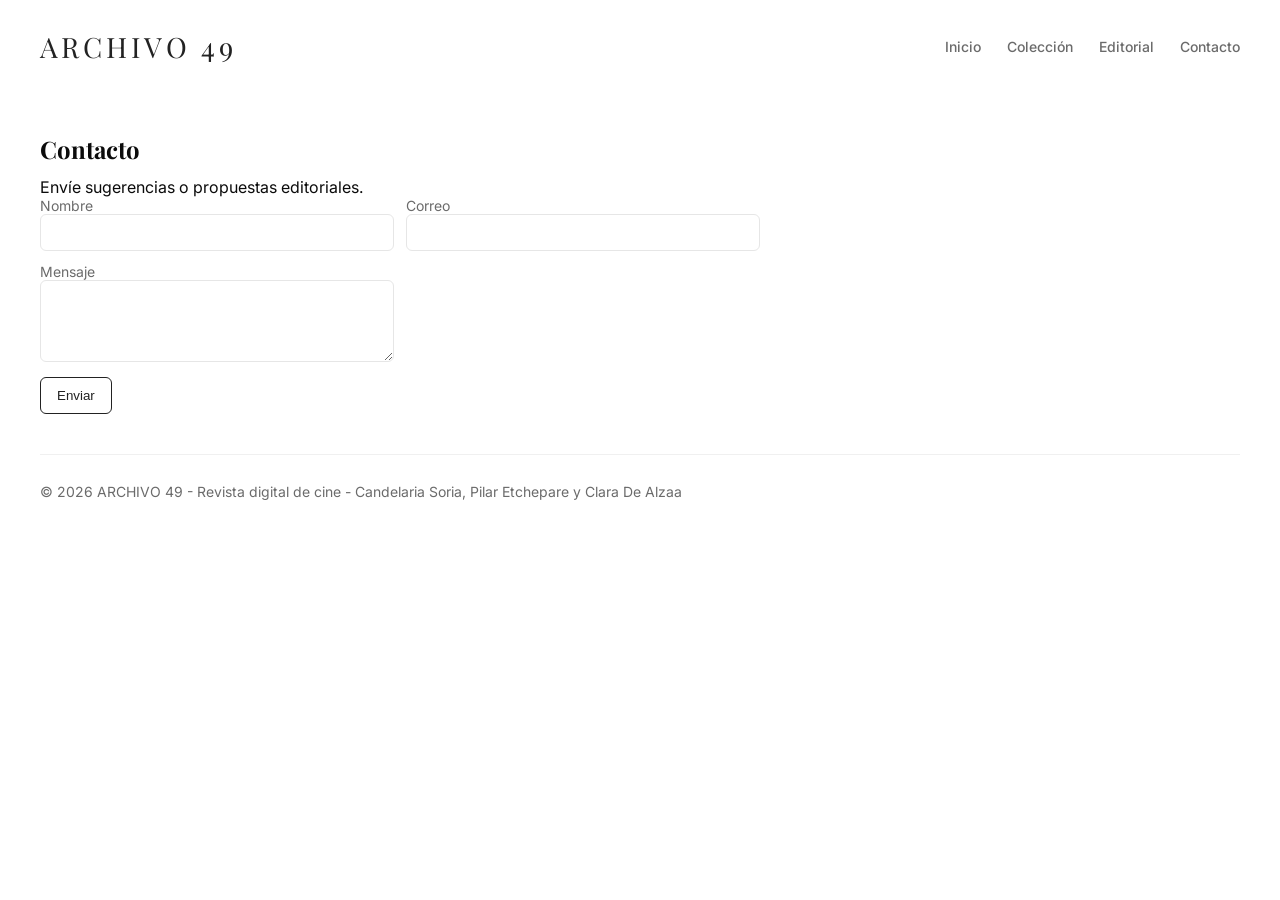
<file: sections/contact.html>
﻿<!DOCTYPE html>
<html lang="es">
    <head>
        <meta charset="UTF-8" />
        <meta name="viewport" content="width=device-width, initial-scale=1.0" />
        <meta name="description" content="Revista digital sobre cine moderno con estética editorial minimalista." />
        <meta name="keywords" content="cine, revista, crítica, estética, narrativa, películas, análisis" />
        <title>ARCHIVO 49 - Revista de cine</title>
        <link href="https://fonts.googleapis.com/css2?family=Inter:wght@300;400;600;700&family=Playfair+Display:wght@400;700&display=swap" rel="stylesheet">
        <link rel="stylesheet" href="../style.css" />
    </head>
    <body>
        <header class="site-header container">
            <div class="header-left">
                <a class="logo" href="#">ARCHIVO 49</a>
            </div>
            <nav class="nav-links">
                <a class="nav-link" href="../index.html">Inicio</a>
                <a class="nav-link" href="collection.html">Colección</a>
                <a class="nav-link" href="edition.html">Editorial</a>
                <a class="nav-link" href="contact.html">Contacto</a>
            </nav>
        </header>

        <main>
            <section id="contacto" class="contacto container">
                <h2 class="section-title">Contacto</h2>
                <p>Envíe sugerencias o propuestas editoriales.</p>
                <form class="contact-form" onsubmit="handleContact(event)">
                    <label>Nombre <input type="text" name="name" required></label>
                    <label>Correo <input type="email" name="email" required></label>
                    <label>Mensaje <textarea name="message" rows="4" required></textarea></label>
                    <button class="btn" type="submit">Enviar</button>
                </form>
            </section>
        </main>

        <footer class="site-footer container">
            <p>© 2026 ARCHIVO 49 - Revista digital de cine - Candelaria Soria, Pilar Etchepare y Clara De Alzaa</p>
        </footer>

        <script src="../script.js"></script>
    </body>
</html>
</file>
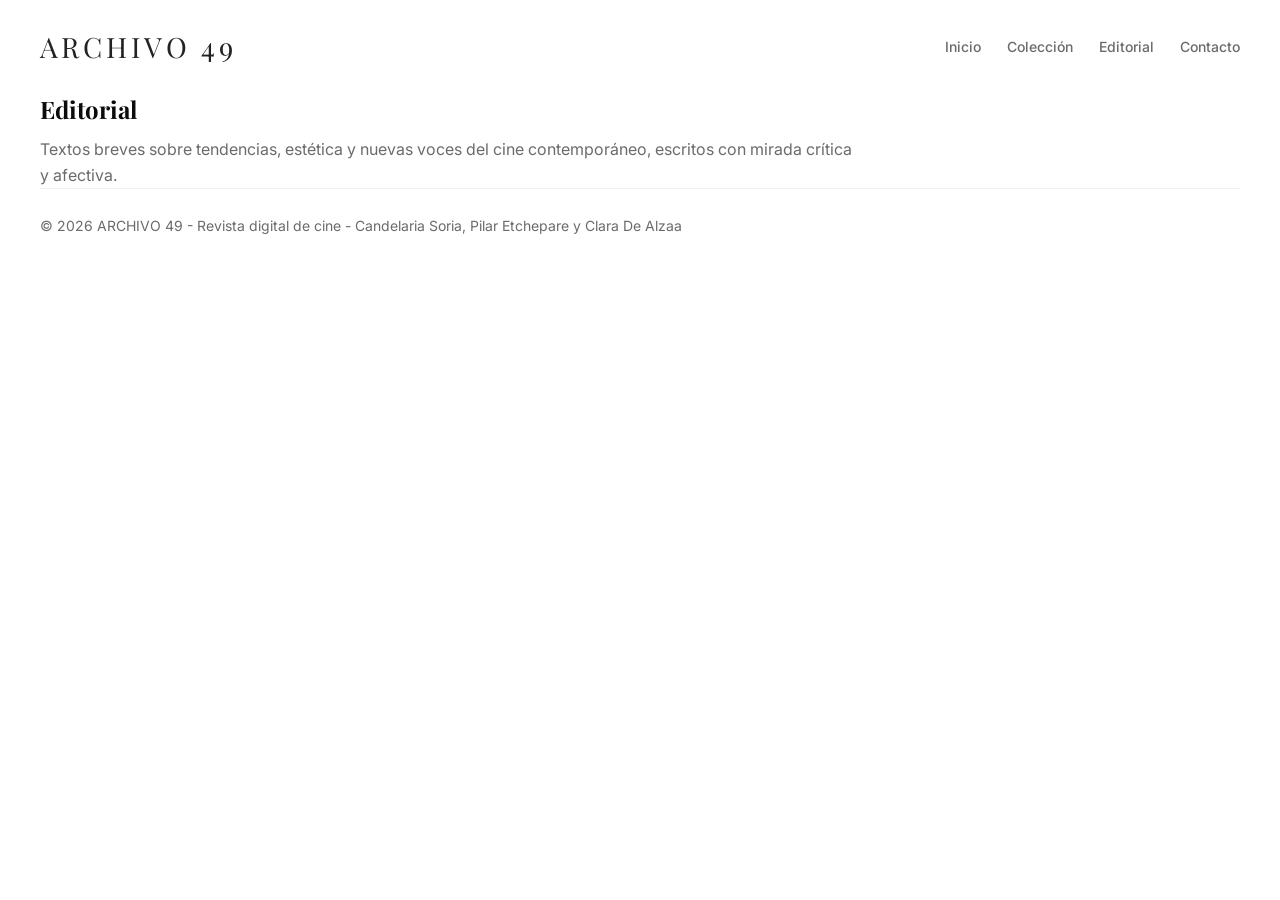
<file: sections/edition.html>
﻿<!DOCTYPE html>
<html lang="es">
    <head>
        <meta charset="UTF-8" />
        <meta name="viewport" content="width=device-width, initial-scale=1.0" />
        <meta name="description" content="Revista digital sobre cine moderno con estética editorial minimalista." />
        <meta name="keywords" content="cine, revista, crítica, estética, narrativa, películas, análisis" />
        <title>ARCHIVO 49 - Revista de cine</title>
        <link href="https://fonts.googleapis.com/css2?family=Inter:wght@300;400;600;700&family=Playfair+Display:wght@400;700&display=swap" rel="stylesheet">
        <link rel="stylesheet" href="../style.css" />
    </head>
    <body>
        <header class="site-header container">
            <div class="header-left">
                <a class="logo" href="#">ARCHIVO 49</a>
            </div>
            <nav class="nav-links">
                <a class="nav-link" href="../index.html">Inicio</a>
                <a class="nav-link" href="collection.html">Colección</a>
                <a class="nav-link" href="edition.html">Editorial</a>
                <a class="nav-link" href="contact.html">Contacto</a>
            </nav>
        </header>

        <main>
            <section id="sobre" class="sobre container">
                <h2 class="section-title">Editorial</h2>
                <p class="editorial">Textos breves sobre tendencias, estética y nuevas voces del cine contemporáneo, escritos con mirada crítica y afectiva.</p>
            </section>
        </main>

        <footer class="site-footer container">
            <p>© 2026 ARCHIVO 49 - Revista digital de cine - Candelaria Soria, Pilar Etchepare y Clara De Alzaa </p>
        </footer>

        <script src="../script.js"></script>
    </body>
</html>
</file>
<file: style.css>
/*
  style.css - Estética editorial minimalista
  - Blanco, negro y grises claros
  - Mucho espacio en blanco, tipografía elegante
  - Layout tipo collage asimétrico con animaciones suaves
  Comentarios en español para principiantes
*/

:root{
  --bg:#ffffff; /* fondo blanco limpio */
  --text:#0b0b0b; /* texto principal negro */
  --muted:#6b6b6b; /* gris claro para acentos */
  --accent:#222222; /* acento oscuro */
  --container-width:1200px;
}

html{scroll-behavior:smooth}

/* Reset ligero */
*{box-sizing:border-box;margin:0;padding:0}
html,body{height:100%}
body{
  font-family: Inter, system-ui, -apple-system, "Segoe UI", Roboto, "Helvetica Neue", Arial;
  background:var(--bg);
  color:var(--text);
  -webkit-font-smoothing:antialiased;
  -moz-osx-font-smoothing:grayscale;
}

/* Contenedor central */
.container{max-width:var(--container-width);margin:0 auto;padding:0 24px}

/* Cabecera minimalista: mucho blanco, logo grande y links discretos */
.site-header{display:flex;align-items:center;justify-content:space-between;padding:28px 0;gap:24px;flex-wrap:wrap}
.header-left{display:flex;align-items:center;gap:18px;flex:1;min-width:240px}
.site-header .logo{font-family: 'Playfair Display', serif;font-size:28px;letter-spacing:4px;text-decoration:none;color:var(--accent)}

.nav-links{display:flex;gap:26px}
.nav-link{color:var(--muted);text-decoration:none;font-weight:500;font-size:14px}
.nav-link:hover{color:var(--text)}

/* PORTADA: grande, tipografía editorial y fondo cinematográfico */
.cover{position:relative;min-height:100vh;display:flex;align-items:center;padding:0;overflow:hidden}
.cover-image{position:absolute;inset:0;background-image:url('assets/chaotic.jpg');background-size:cover;background-position:center;filter:contrast(0.95) brightness(0.55);transform:scale(1.03);}
.cover::before{content:'';position:absolute;inset:0;background:
    linear-gradient(180deg, rgba(0,0,0,0.65), rgba(0,0,0,0.35) 30%, rgba(0,0,0,0.72)),
    radial-gradient(circle at 20% 20%, rgba(255,255,255,0.03), transparent 14%),
    radial-gradient(circle at 80% 15%, rgba(255,255,255,0.03), transparent 16%);
    pointer-events:none;}
.cover::after{content:'49';position:absolute;right:-5%;top:10%;font-family:'Playfair Display',serif;font-size:clamp(220px,30vw,340px);font-weight:700;color:rgba(255,255,255,0.06);letter-spacing:10px;pointer-events:none;transform:translateY(-10%) rotate(-2deg);}
.cover-content{position:relative;z-index:2;padding:120px 0 60px;max-width:720px;animation:fadeInUp .9s ease-out both .15s;}
.mag-title{font-family:'Playfair Display',serif;font-size:clamp(72px, 13vw, 140px);line-height:0.9;margin-bottom:14px;color:#f5f5f2;letter-spacing:4px;transform:translateX(-4px);}
.cover-big-number{display:block;font-family:'Inter',sans-serif;font-size:14px;text-transform:uppercase;letter-spacing:6px;margin-bottom:12px;color:#f5f5f2;opacity:.7;transform:translateX(-2px);}
.mag-lead{font-size:20px;color:#e5e5e1;max-width:640px;line-height:1.7;letter-spacing:.02em;transform:translateX(6px);}
.cover-content .mag-lead{margin-top:12px}
.cover::before, .cover::after{mix-blend-mode:screen}

/* SECCIÓN REVISTA: grid editorial uniforme */
.magazine{display:grid;grid-template-columns:repeat(auto-fit,minmax(300px,1fr));gap:24px;padding:0;justify-items:center;}
.mag-item{position:relative;overflow:hidden;border-radius:24px;box-shadow:0 28px 80px rgba(0,0,0,0.1);transition:transform .45s ease,box-shadow .45s ease,opacity .3s ease,filter .3s ease;min-height:420px;width:100%;max-width:420px;background-size:cover;background-position:center;background-repeat:no-repeat;display:flex;align-items:flex-end;}
.mag-item::before{content:'';position:absolute;inset:0;background:linear-gradient(180deg, rgba(0,0,0,.06), rgba(0,0,0,.45));pointer-events:none;opacity:0;transition:opacity .35s ease;}
.mag-item figcaption{position:relative;z-index:2;padding:24px;display:flex;flex-direction:column;justify-content:flex-end;background:rgba(255,255,255,0.92);backdrop-filter:blur(10px);border-radius:18px;box-shadow:0 14px 38px rgba(0,0,0,0.08);}
.mag-item h3{font-family:'Playfair Display',serif;font-size:22px;margin-bottom:8px;color:#111;line-height:1.05}
.mag-item .year{font-weight:700;color:var(--muted);font-size:12px;margin-left:8px}
.mag-item .excerpt{color:#444;font-size:15px;max-width:40ch;line-height:1.75}
.caption-tag{display:inline-block;font-size:11px;letter-spacing:.18em;text-transform:uppercase;color:#777;margin-bottom:12px}

.mag-item.filtered-out{opacity:0;transform:translateY(18px) scale(0.98);filter:blur(1.2px);pointer-events:none}
.mag-item:hover{transform:translateY(-10px);box-shadow:0 45px 140px rgba(0,0,0,0.18)}
.mag-item:hover::before{opacity:.22}

/* Controles de filtro y orden: diseño editorial refinado
   - Marco fino gris oscuro, fondo blanco limpio
   - Bordes rectos, ícono de lupa integrado
   - Búsqueda + orden alineados horizontalmente */
.controls-filter{
  grid-column:1/-1;
  display:flex;
  align-items:center;
  justify-content:space-between;
  gap:16px;
  width:100%;
  margin:16px 0;
  padding:0;
  border-radius:0;
  background:transparent;
  border:none;
  box-shadow:none;
  backdrop-filter:none;
}

/* Contenedor de búsqueda con ícono integrado */
.cf-search-wrapper{
  display:flex;
  align-items:center;
  flex:1;
  max-width:600px;
  background:#ffffff;
  border:1px solid #3a3a3a;
  border-radius:2px;
  padding:0;
  transition:border-color .18s ease;
}
.cf-search-wrapper:focus-within{
  border-color:#222222;
}

.cf-search-icon{
  display:flex;
  align-items:center;
  justify-content:center;
  width:40px;
  height:40px;
  color:#333333;
  opacity:0.6;
  flex-shrink:0;
}
.cf-search-icon svg{
  width:14px;
  height:14px;
}

.cf-mini-search{
  flex:1;
  padding:10px 0 10px 0;
  border:none;
  background:transparent;
  font-size:14px;
  color:var(--text);
  outline:none;
  font-weight:400;
  font-family:Inter, system-ui, -apple-system, "Segoe UI", Roboto, "Helvetica Neue", Arial;
}
.cf-mini-search::placeholder{
  color:#999999;
  opacity:1;
  font-weight:400;
}
.cf-mini-search:focus{
  outline:none;
}

/* Dropdown de orden */
.cf-select{
  appearance:none;
  -webkit-appearance:none;
  padding:10px 12px;
  border-radius:2px;
  border:1px solid #3a3a3a;
  background:#ffffff;
  font-weight:500;
  color:var(--text);
  font-size:13px;
  transition:border-color .15s ease;
  cursor:pointer;
  font-family:Inter, system-ui, -apple-system, "Segoe UI", Roboto, "Helvetica Neue", Arial;
  padding-right:28px;
  background-image:url('data:image/svg+xml;utf8,<svg xmlns="http://www.w3.org/2000/svg" width="12" height="12" viewBox="0 0 12 12"><path d="M2 4l4 4 4-4" stroke="%23333" stroke-width="1.2" fill="none" stroke-linecap="round"/></svg>');
  background-repeat:no-repeat;
  background-position:right 10px center;
  padding-right:32px;
}
.cf-select:focus{
  outline:none;
  border-color:#222222;
}
.cf-select:hover{
  border-color:#222222;
}

.show-more-wrapper{
  grid-column:1/-1;
  display:flex;
  justify-content:center;
  width:100%;
  margin:0 auto;
}

.show-more-btn{
  all:unset;
  display:inline-flex;
  align-items:center;
  justify-content:center;
  width:100%;
  max-width:720px;
  padding:13px 18px;
  border:1px solid rgba(34,34,34,.9);
  border-radius:999px;
  font-family:'Inter',sans-serif;
  font-size:13px;
  font-weight:600;
  letter-spacing:.14em;
  text-transform:uppercase;
  color:var(--accent);
  background:rgba(255,255,255,.94);
  transition:background .22s ease,transform .22s ease,box-shadow .22s ease,border-color .22s ease;
  cursor:pointer;
}

.show-more-btn:hover{
  background:rgba(255,255,255,1);
  box-shadow:0 12px 26px rgba(0,0,0,.08);
  transform:translateY(-1px);
}

.show-more-btn:focus-visible{
  outline:2px solid rgba(34,34,34,.16);
  outline-offset:4px;
}

/* Animación suave de películas que se revelan después de hacer click */
.mag-item.hidden-movie{display:none !important;}

/* Animación de transición para los ítems que aparecen tras el click */
.mag-item.reveal.show-more-reveal{opacity:0;transform:translateY(20px);}

/* Animación suave al reordenar */
.reorder-anim{transition:transform .36s cubic-bezier(.2,.9,.2,1),opacity .36s ease}

@media (max-width:700px){
  .controls-filter{flex-direction:column;align-items:stretch;gap:8px;margin:12px 0}
  .cf-search-wrapper{max-width:100%}
  .cf-select{width:100%}
}

/* Efectos y animaciones suaves */
.reveal{opacity:0;transform:translateY(24px);transition:opacity .9s ease,transform .9s cubic-bezier(.2,.9,.2,1)}
.reveal.visible{opacity:1;transform:translateY(0)}

/* Editorial y contacto: tipografía clara, espacio y lectura cómoda */
.sobre{padding:0}
.section-title{font-family:'Playfair Display',serif;font-size:24px;margin-bottom:12px}
.editorial{color:var(--muted);max-width:820px;line-height:1.6}
.contacto{padding:40px 0}
.contact-form{display:grid;grid-template-columns:1fr 1fr;gap:12px;max-width:720px}
.contact-form label{display:block;color:var(--muted);font-size:14px}
.contact-form input,.contact-form textarea{width:100%;padding:10px;border-radius:6px;border:1px solid #e6e6e6;background:transparent}
.contact-form button{grid-column:1/-1;justify-self:start;padding:10px 16px;border:1px solid var(--accent);background:transparent;color:var(--accent);border-radius:6px}

/* Footer limpio */
.site-footer{padding:28px 0;border-top:1px solid #f0f0f0;color:var(--muted);font-size:14px}

/* Responsive: simplificar columnas en pantallas pequeñas */
@media (max-width:1000px){
  .magazine{grid-template-columns:repeat(auto-fit,minmax(280px,1fr));}
}
@media (max-width:700px){
  .site-header{padding:18px 0}
  .mag-title{font-size:48px}
  .magazine{grid-template-columns:1fr}
  .contact-form{grid-template-columns:1fr}
}

@keyframes fadeInUp{
  from{opacity:0;transform:translateY(20px)}
  to{opacity:1;transform:translateY(0)}
}

/* Fin de style.css */
</file>
